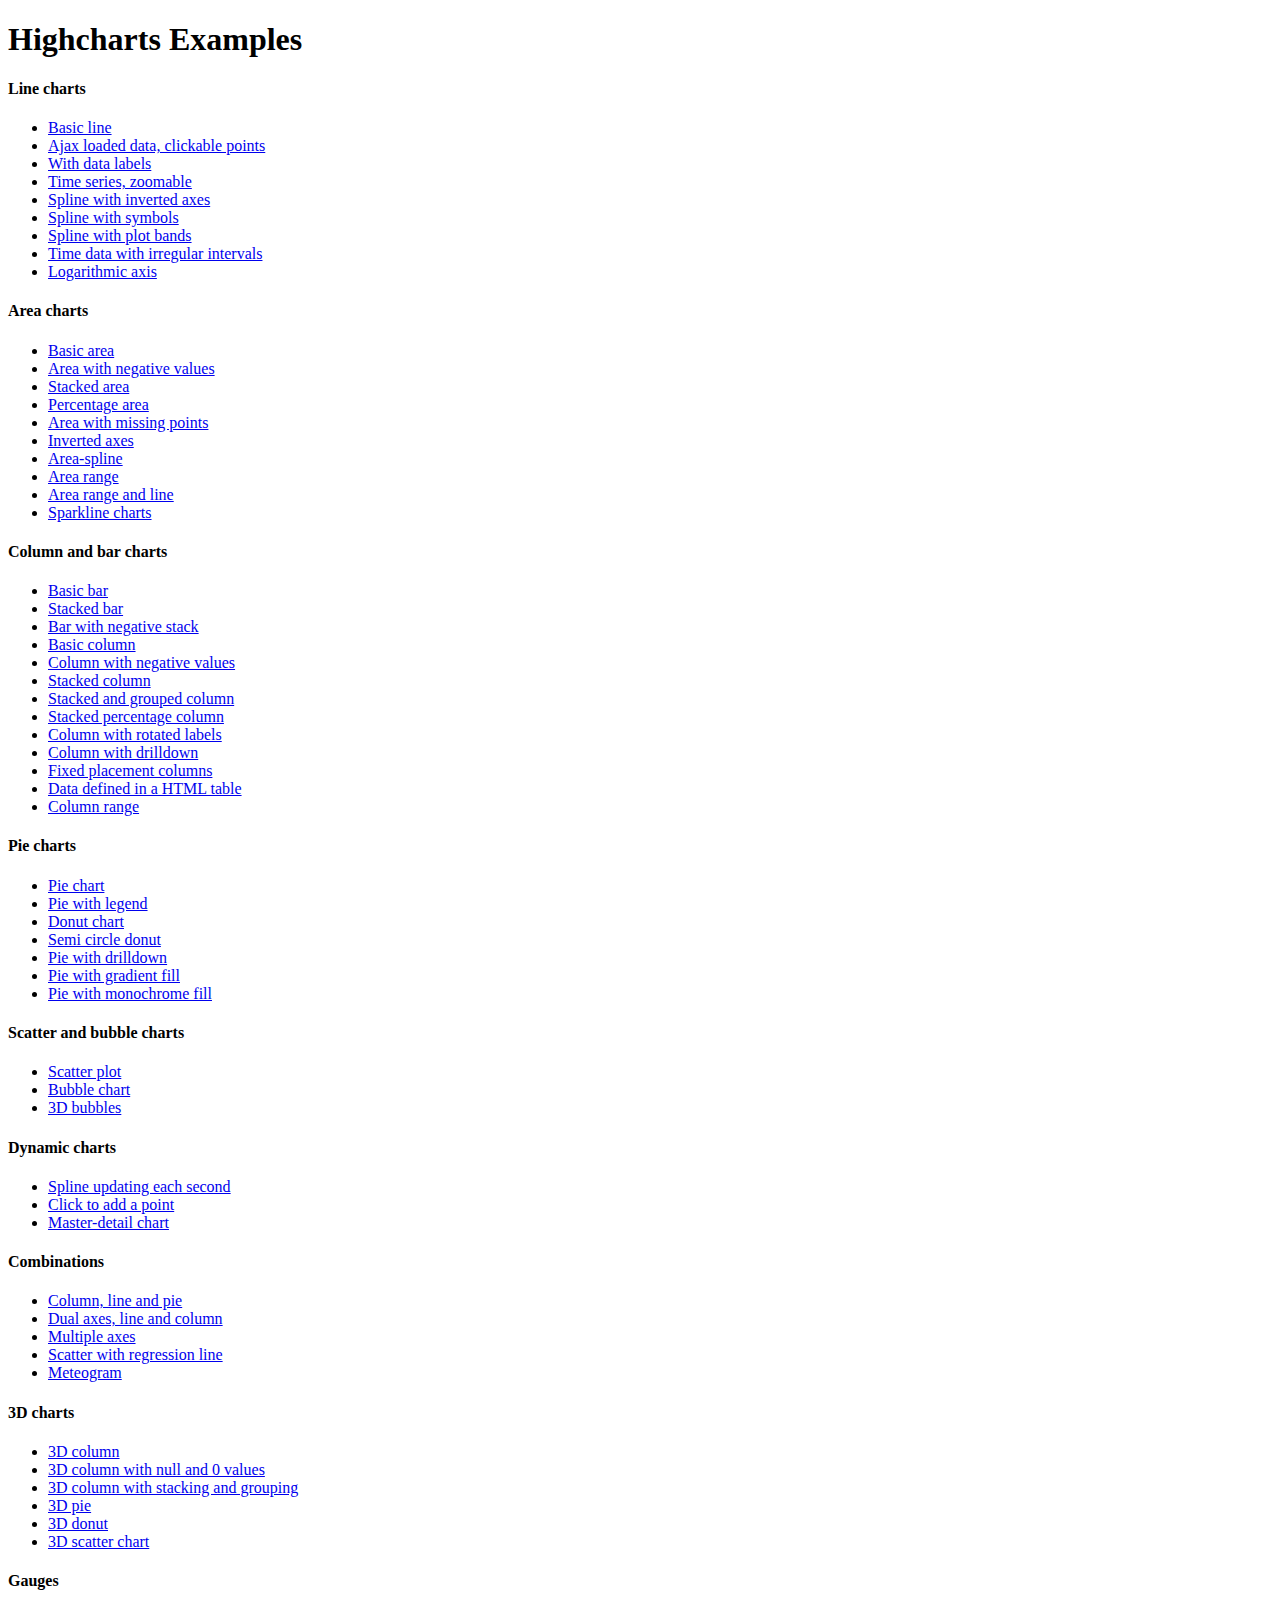
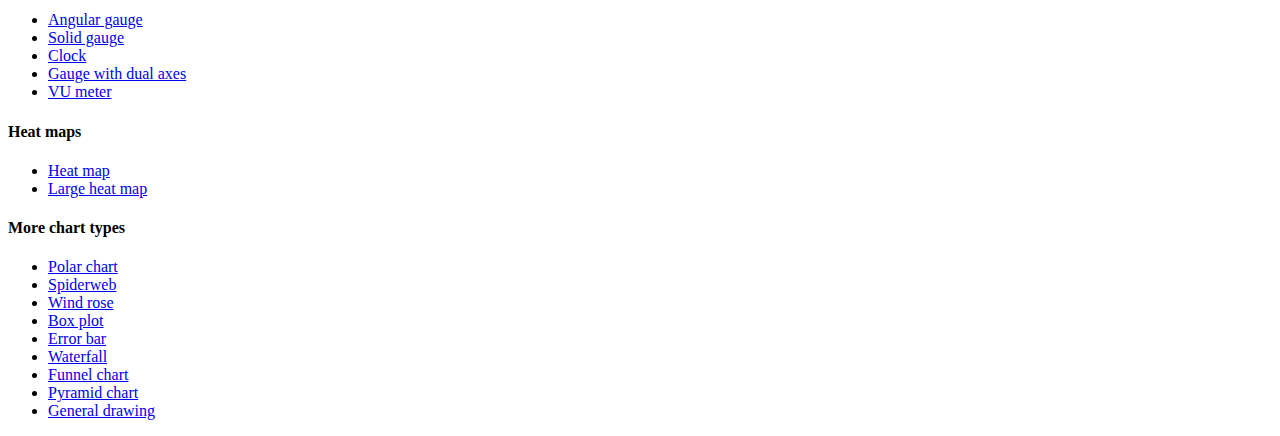
<file: jq/Highcharts-4.0.1/index.htm>
<!DOCTYPE HTML PUBLIC "-//W3C//DTD HTML 4.01//EN" "http://www.w3.org/TR/html4/strict.dtd">
<html>
	<head>
		<meta http-equiv="Content-Type" content="text/html; charset=utf-8" />
		<title>Highcharts Examples</title>
	</head>
	<body>
		<h1>Highcharts Examples</h1>
		<h4>Line charts</h4>
		<ul>
			<li><a href="examples/line-basic/index.htm">Basic line</a></li>
			<li><a href="examples/line-ajax/index.htm">Ajax loaded data, clickable points</a></li>
			<li><a href="examples/line-labels/index.htm">With data labels</a></li>
			<li><a href="examples/line-time-series/index.htm">Time series, zoomable</a></li>
			<li><a href="examples/spline-inverted/index.htm">Spline with inverted axes</a></li>
			<li><a href="examples/spline-symbols/index.htm">Spline with symbols</a></li>
			<li><a href="examples/spline-plot-bands/index.htm">Spline with plot bands</a></li>
			<li><a href="examples/spline-irregular-time/index.htm">Time data with irregular intervals</a></li>
			<li><a href="examples/line-log-axis/index.htm">Logarithmic axis</a></li>
		</ul>
		<h4>Area charts</h4>
		<ul>
			<li><a href="examples/area-basic/index.htm">Basic area</a></li>
			<li><a href="examples/area-negative/index.htm">Area with negative values</a></li>
			<li><a href="examples/area-stacked/index.htm">Stacked area</a></li>
			<li><a href="examples/area-stacked-percent/index.htm">Percentage area</a></li>
			<li><a href="examples/area-missing/index.htm">Area with missing points</a></li>
			<li><a href="examples/area-inverted/index.htm">Inverted axes</a></li>
			<li><a href="examples/areaspline/index.htm">Area-spline</a></li>
			<li><a href="examples/arearange/index.htm">Area range</a></li>
			<li><a href="examples/arearange-line/index.htm">Area range and line</a></li>
			<li><a href="examples/sparkline/index.htm">Sparkline charts</a></li>
		</ul>
		<h4>Column and bar charts</h4>
		<ul>
			<li><a href="examples/bar-basic/index.htm">Basic bar</a></li>
			<li><a href="examples/bar-stacked/index.htm">Stacked bar</a></li>
			<li><a href="examples/bar-negative-stack/index.htm">Bar with negative stack</a></li>
			<li><a href="examples/column-basic/index.htm">Basic column</a></li>
			<li><a href="examples/column-negative/index.htm">Column with negative values</a></li>
			<li><a href="examples/column-stacked/index.htm">Stacked column</a></li>
			<li><a href="examples/column-stacked-and-grouped/index.htm">Stacked and grouped column</a></li>
			<li><a href="examples/column-stacked-percent/index.htm">Stacked percentage column</a></li>
			<li><a href="examples/column-rotated-labels/index.htm">Column with rotated labels</a></li>
			<li><a href="examples/column-drilldown/index.htm">Column with drilldown</a></li>
			<li><a href="examples/column-placement/index.htm">Fixed placement columns</a></li>
			<li><a href="examples/column-parsed/index.htm">Data defined in a HTML table</a></li>
			<li><a href="examples/columnrange/index.htm">Column range</a></li>
		</ul>
		<h4>Pie charts</h4>
		<ul>
			<li><a href="examples/pie-basic/index.htm">Pie chart</a></li>
			<li><a href="examples/pie-legend/index.htm">Pie with legend</a></li>
			<li><a href="examples/pie-donut/index.htm">Donut chart</a></li>
			<li><a href="examples/pie-semi-circle/index.htm">Semi circle donut</a></li>
			<li><a href="examples/pie-drilldown/index.htm">Pie with drilldown</a></li>
			<li><a href="examples/pie-gradient/index.htm">Pie with gradient fill</a></li>
			<li><a href="examples/pie-monochrome/index.htm">Pie with monochrome fill</a></li>
		</ul>
		<h4>Scatter and bubble charts</h4>
		<ul>
			<li><a href="examples/scatter/index.htm">Scatter plot</a></li>
			<li><a href="examples/bubble/index.htm">Bubble chart</a></li>
			<li><a href="examples/bubble-3d/index.htm">3D bubbles</a></li>
		</ul>
		<h4>Dynamic charts</h4>
		<ul>
			<li><a href="examples/dynamic-update/index.htm">Spline updating each second</a></li>
			<li><a href="examples/dynamic-click-to-add/index.htm">Click to add a point</a></li>
			<li><a href="examples/dynamic-master-detail/index.htm">Master-detail chart</a></li>
		</ul>
		<h4>Combinations</h4>
		<ul>
			<li><a href="examples/combo/index.htm">Column, line and pie</a></li>
			<li><a href="examples/combo-dual-axes/index.htm">Dual axes, line and column</a></li>
			<li><a href="examples/combo-multi-axes/index.htm">Multiple axes</a></li>
			<li><a href="examples/combo-regression/index.htm">Scatter with regression line</a></li>
			<li><a href="examples/combo-meteogram/index.htm">Meteogram</a></li>
		</ul>
		<h4>3D charts</h4>
		<ul>
			<li><a href="examples/3d-column-interactive/index.htm">3D column</a></li>
			<li><a href="examples/3d-column-null-values/index.htm">3D column with null and 0 values</a></li>
			<li><a href="examples/3d-column-stacking-grouping/index.htm">3D column with stacking and grouping</a></li>
			<li><a href="examples/3d-pie/index.htm">3D pie</a></li>
			<li><a href="examples/3d-pie-donut/index.htm">3D donut</a></li>
			<li><a href="examples/3d-scatter-draggable/index.htm">3D scatter chart</a></li>
		</ul>
		<h4>Gauges</h4>
		<ul>
			<li><a href="examples/gauge-speedometer/index.htm">Angular gauge</a></li>
			<li><a href="examples/gauge-solid/index.htm">Solid gauge</a></li>
			<li><a href="examples/gauge-clock/index.htm">Clock</a></li>
			<li><a href="examples/gauge-dual/index.htm">Gauge with dual axes</a></li>
			<li><a href="examples/gauge-vu-meter/index.htm">VU meter</a></li>
		</ul>
		<h4>Heat maps</h4>
		<ul>
			<li><a href="examples/heatmap/index.htm">Heat map</a></li>
			<li><a href="examples/heatmap-canvas/index.htm">Large heat map</a></li>
		</ul>
		<h4>More chart types</h4>
		<ul>
			<li><a href="examples/polar/index.htm">Polar chart</a></li>
			<li><a href="examples/polar-spider/index.htm">Spiderweb</a></li>
			<li><a href="examples/polar-wind-rose/index.htm">Wind rose</a></li>
			<li><a href="examples/box-plot/index.htm">Box plot</a></li>
			<li><a href="examples/error-bar/index.htm">Error bar</a></li>
			<li><a href="examples/waterfall/index.htm">Waterfall</a></li>
			<li><a href="examples/funnel/index.htm">Funnel chart</a></li>
			<li><a href="examples/pyramid/index.htm">Pyramid chart</a></li>
			<li><a href="examples/renderer/index.htm">General drawing</a></li>
		</ul>
	</body>
</html>
</file>
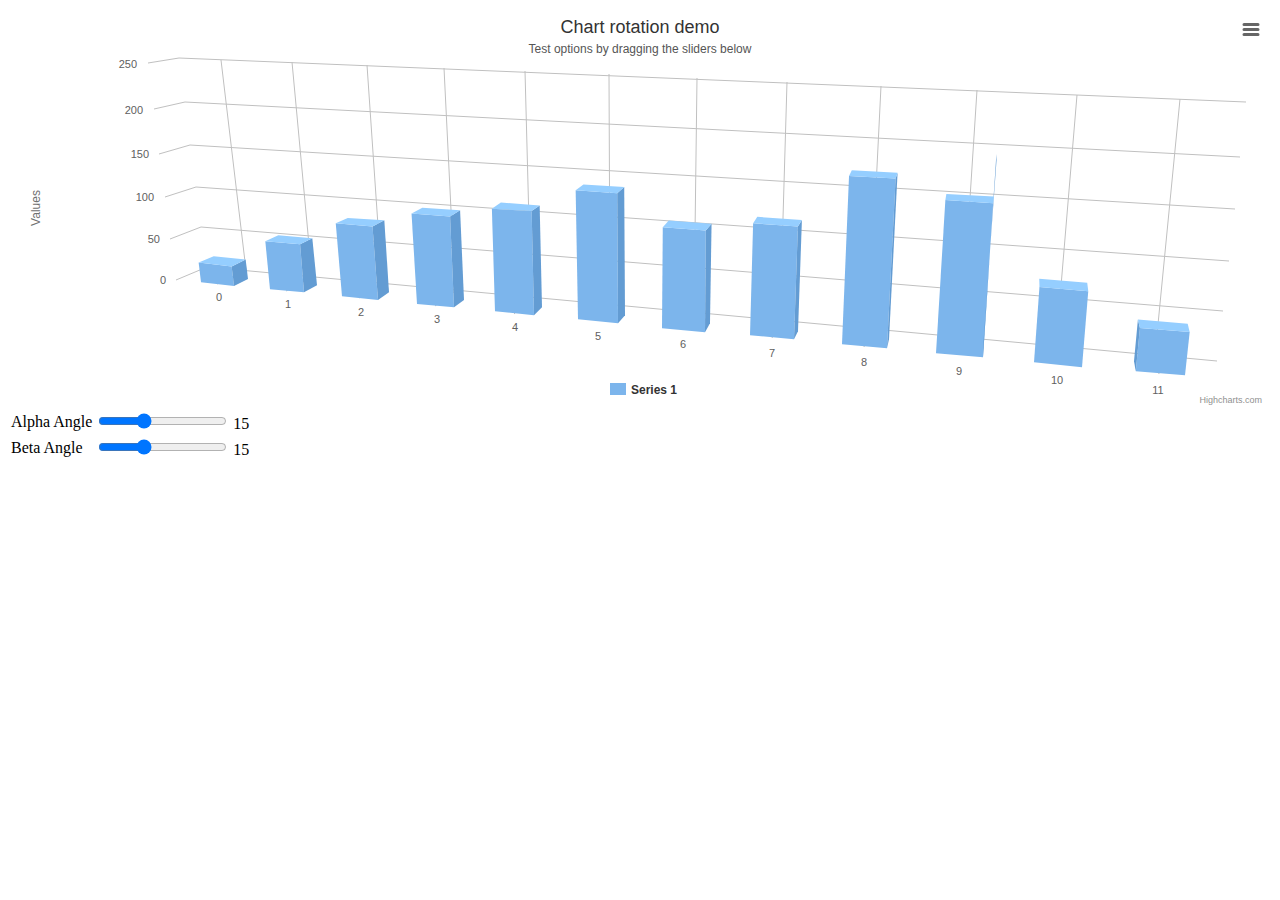
<file: jq/Highcharts-4.0.1/examples/3d-column-interactive/index.htm>
<!DOCTYPE HTML>
<html>
	<head>
		<meta http-equiv="Content-Type" content="text/html; charset=utf-8">
		<title>Highcharts Example</title>

		<script type="text/javascript" src="../../../jquery-2.1.4/jquery.min.js"></script>
		<script type="text/javascript">
$(function () {
    // Set up the chart
    var chart = new Highcharts.Chart({
        chart: {
            renderTo: 'container',
            type: 'column',
            margin: 75,
            options3d: {
                enabled: true,
                alpha: 15,
                beta: 15,
                depth: 50,
                viewDistance: 25
            }
        },
        title: {
            text: 'Chart rotation demo'
        },
        subtitle: {
            text: 'Test options by dragging the sliders below'
        },
        plotOptions: {
            column: {
                depth: 25
            }
        },
        series: [{
            data: [29.9, 71.5, 106.4, 129.2, 144.0, 176.0, 135.6, 148.5, 216.4, 194.1, 95.6, 54.4]
        }]
    });
    

    // Activate the sliders
    $('#R0').on('change', function(){
        chart.options.chart.options3d.alpha = this.value;
        showValues();
        chart.redraw(false);
    });
    $('#R1').on('change', function(){
        chart.options.chart.options3d.beta = this.value;
        showValues();
        chart.redraw(false);
    });

    function showValues() {
        $('#R0-value').html(chart.options.chart.options3d.alpha);
        $('#R1-value').html(chart.options.chart.options3d.beta);
    }
    showValues();
});
		</script>
	</head>
	<body>
<script src="../../js/highcharts.js"></script>
<script src="../../js/highcharts-3d.js"></script>
<script src="../../js/modules/exporting.js"></script>

<div id="container"></div>
<div id="sliders">
	<table>
		<tr><td>Alpha Angle</td><td><input id="R0" type="range" min="0" max="45" value="15"/> <span id="R0-value" class="value"></span></td></tr>
	    <tr><td>Beta Angle</td><td><input id="R1" type="range" min="0" max="45" value="15"/> <span id="R1-value" class="value"></span></td></tr>
	</table>
</div>
	</body>
</html>
</file>
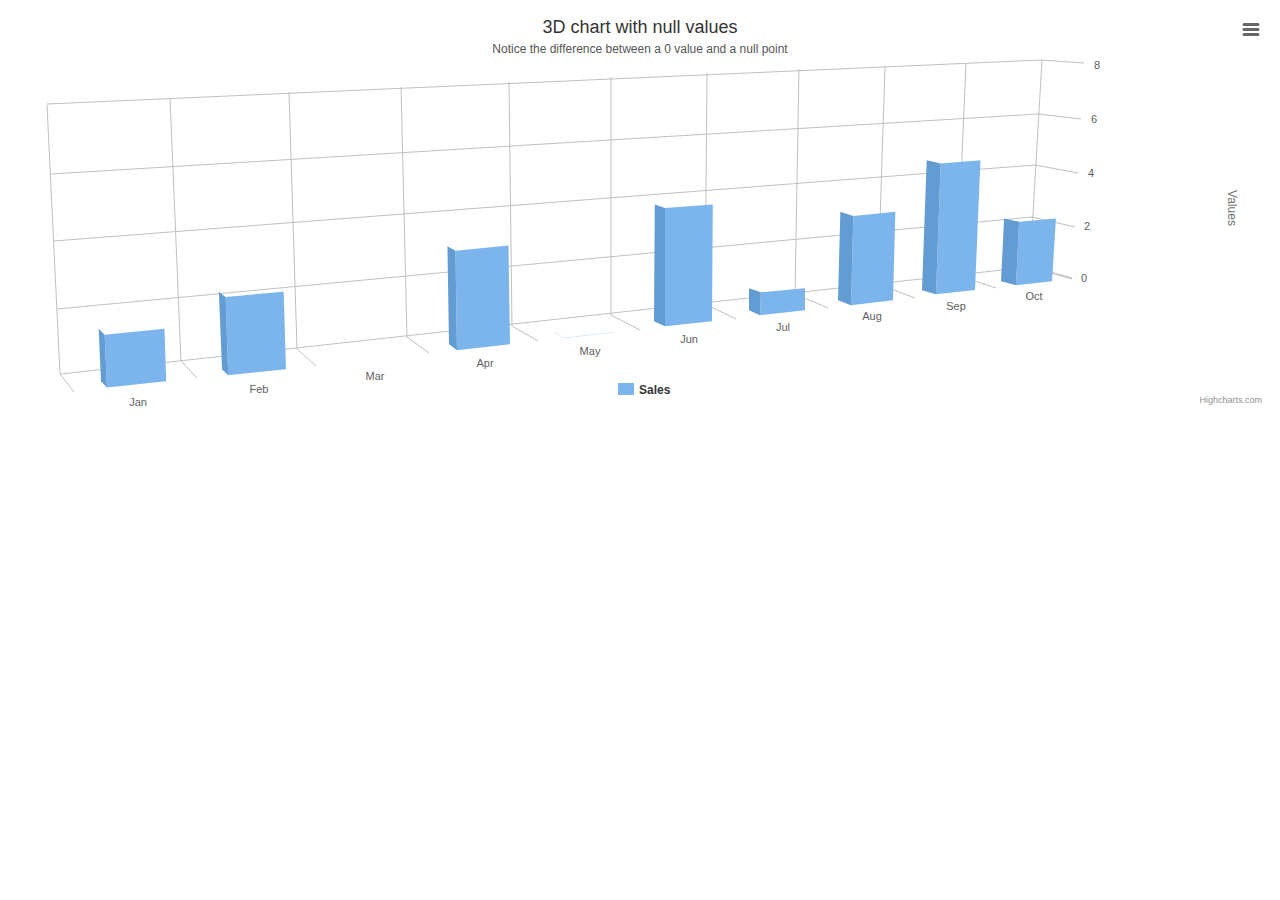
<file: jq/Highcharts-4.0.1/examples/3d-column-null-values/index.htm>
<!DOCTYPE HTML>
<html>
	<head>
		<meta http-equiv="Content-Type" content="text/html; charset=utf-8">
		<title>Highcharts Example</title>

		<script type="text/javascript" src="http://ajax.googleapis.com/ajax/libs/jquery/1.8.2/jquery.min.js"></script>
		<script type="text/javascript">
$(function () {
    $('#container').highcharts({
        chart: {
            type: 'column',
            margin: 75,
            options3d: {
				enabled: true,
                alpha: 10,
                beta: 25,
                depth: 70
            }
        },
        title: {
            text: '3D chart with null values'
        },
        subtitle: {
            text: 'Notice the difference between a 0 value and a null point'
        },
        plotOptions: {
            column: {
                depth: 25
            }
        },
        xAxis: {
            categories: Highcharts.getOptions().lang.shortMonths
        },
        yAxis: {
            opposite: true
        },
        series: [{
            name: 'Sales',
            data: [2, 3, null, 4, 0, 5, 1, 4, 6, 3]
        }]
    });
});
		</script>
	</head>
	<body>

<script src="../../js/highcharts.js"></script>
<script src="../../js/highcharts-3d.js"></script>
<script src="../../js/modules/exporting.js"></script>

<div id="container" style="height: 400px"></div>
	</body>
</html>
</file>
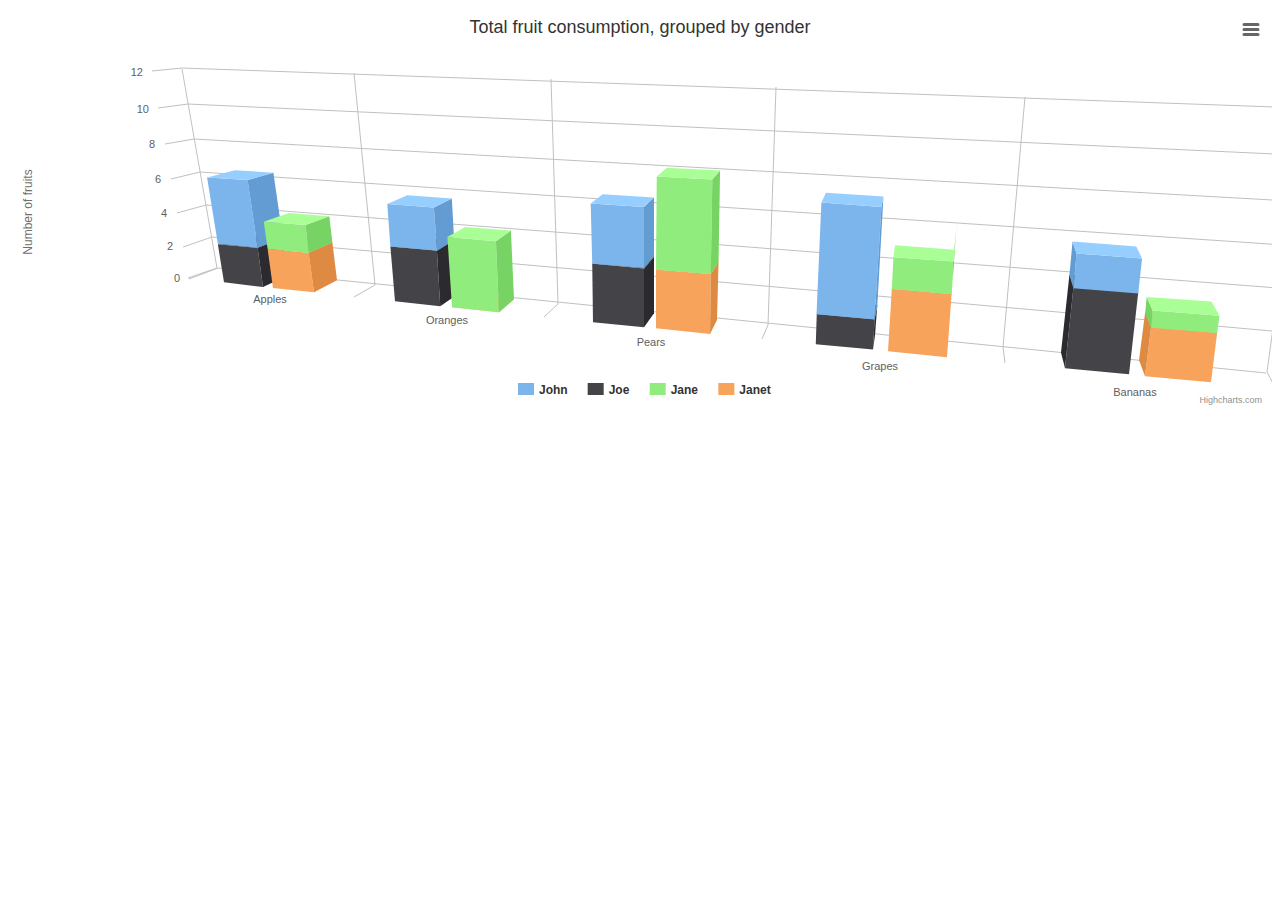
<file: jq/Highcharts-4.0.1/examples/3d-column-stacking-grouping/index.htm>
<!DOCTYPE HTML>
<html>
	<head>
		<meta http-equiv="Content-Type" content="text/html; charset=utf-8">
		<title>Highcharts Example</title>

		<script type="text/javascript" src="http://ajax.googleapis.com/ajax/libs/jquery/1.8.2/jquery.min.js"></script>
		<script type="text/javascript">
$(function () {
    $('#container').highcharts({

        chart: {
            type: 'column',
            options3d: {
                enabled: true,
                alpha: 15,
                beta: 15,
                viewDistance: 25,
                depth: 40
            },
            marginTop: 80,
            marginRight: 40
        },

        title: {
            text: 'Total fruit consumption, grouped by gender'
        },

        xAxis: {
            categories: ['Apples', 'Oranges', 'Pears', 'Grapes', 'Bananas']
        },

        yAxis: {
            allowDecimals: false,
            min: 0,
            title: {
                text: 'Number of fruits'
            }
        },

        tooltip: {
            headerFormat: '<b>{point.key}</b><br>',
            pointFormat: '<span style="color:{series.color}">\u25CF</span> {series.name}: {point.y} / {point.stackTotal}'
        },

        plotOptions: {
            column: {
                stacking: 'normal',
                depth: 40
            }
        },

        series: [{
            name: 'John',
            data: [5, 3, 4, 7, 2],
            stack: 'male'
        }, {
            name: 'Joe',
            data: [3, 4, 4, 2, 5],
            stack: 'male'
        }, {
            name: 'Jane',
            data: [2, 5, 6, 2, 1],
            stack: 'female'
        }, {
            name: 'Janet',
            data: [3, 0, 4, 4, 3],
            stack: 'female'
        }]
    });
});
    

		</script>
	</head>
	<body>

<script src="../../js/highcharts.js"></script>
<script src="../../js/highcharts-3d.js"></script>
<script src="../../js/modules/exporting.js"></script>

<div id="container" style="height: 400px"></div>
	</body>
</html>
</file>
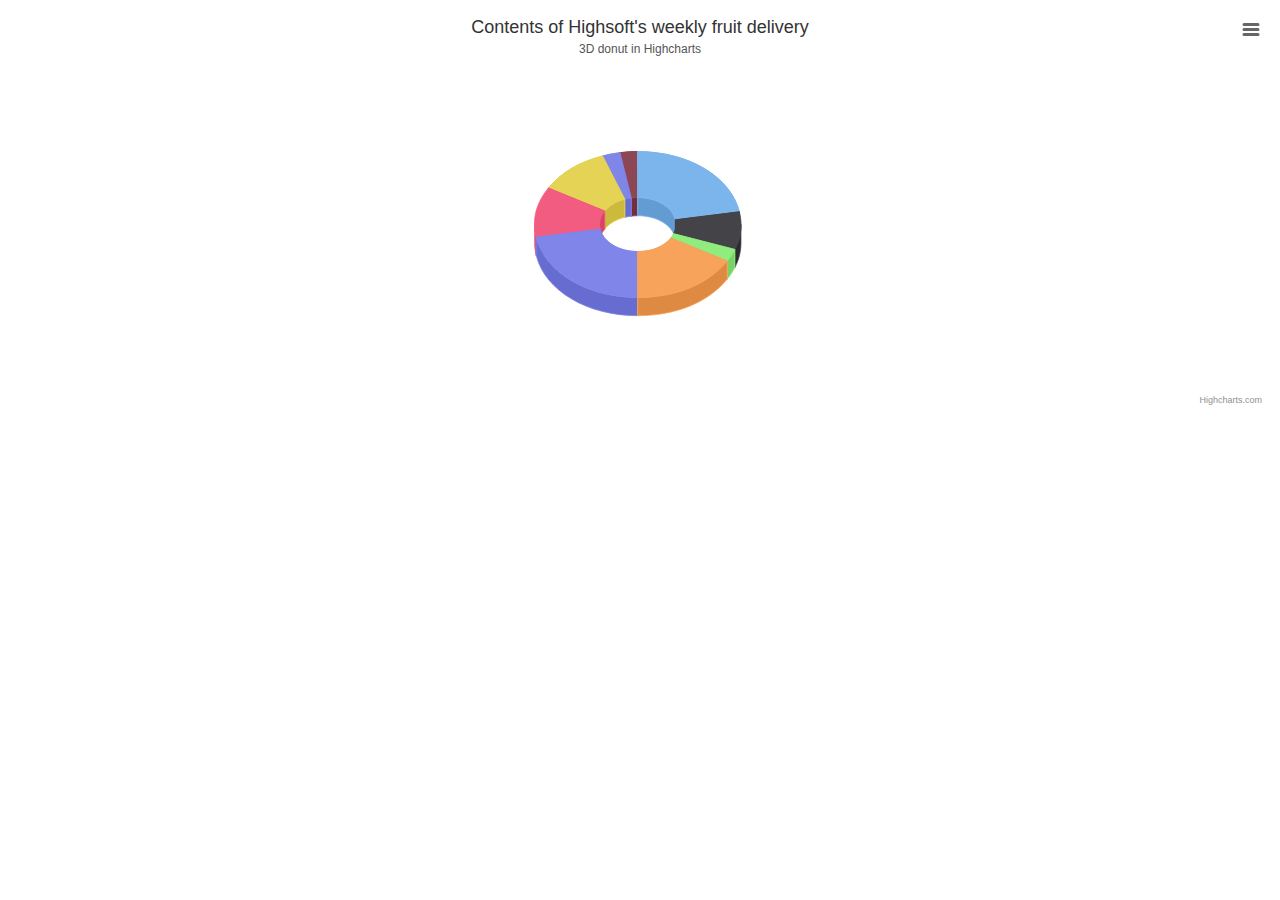
<file: jq/Highcharts-4.0.1/examples/3d-pie-donut/index.htm>
<!DOCTYPE HTML>
<html>
	<head>
		<meta http-equiv="Content-Type" content="text/html; charset=utf-8">
		<title>Highcharts Example</title>

		<script type="text/javascript" src="http://ajax.googleapis.com/ajax/libs/jquery/1.8.2/jquery.min.js"></script>
		<script type="text/javascript">
$(function () {
    $('#container').highcharts({
        chart: {
            type: 'pie',
            options3d: {
				enabled: true,
                alpha: 45
            }
        },
        title: {
            text: 'Contents of Highsoft\'s weekly fruit delivery'
        },
        subtitle: {
            text: '3D donut in Highcharts'
        },
        plotOptions: {
            pie: {
                innerSize: 100,
                depth: 45
            }
        },
        series: [{
            name: 'Delivered amount',
            data: [
                ['Bananas', 8],
                ['Kiwi', 3],
                ['Mixed nuts', 1],
                ['Oranges', 6],
                ['Apples', 8],
                ['Pears', 4], 
                ['Clementines', 4],
                ['Reddish (bag)', 1],
                ['Grapes (bunch)', 1]
            ]
        }]
    });
});
		</script>
	</head>
	<body>

<script src="../../js/highcharts.js"></script>
<script src="../../js/highcharts-3d.js"></script>
<script src="../../js/modules/exporting.js"></script>

<div id="container" style="height: 400px"></div>
	</body>
</html>
</file>
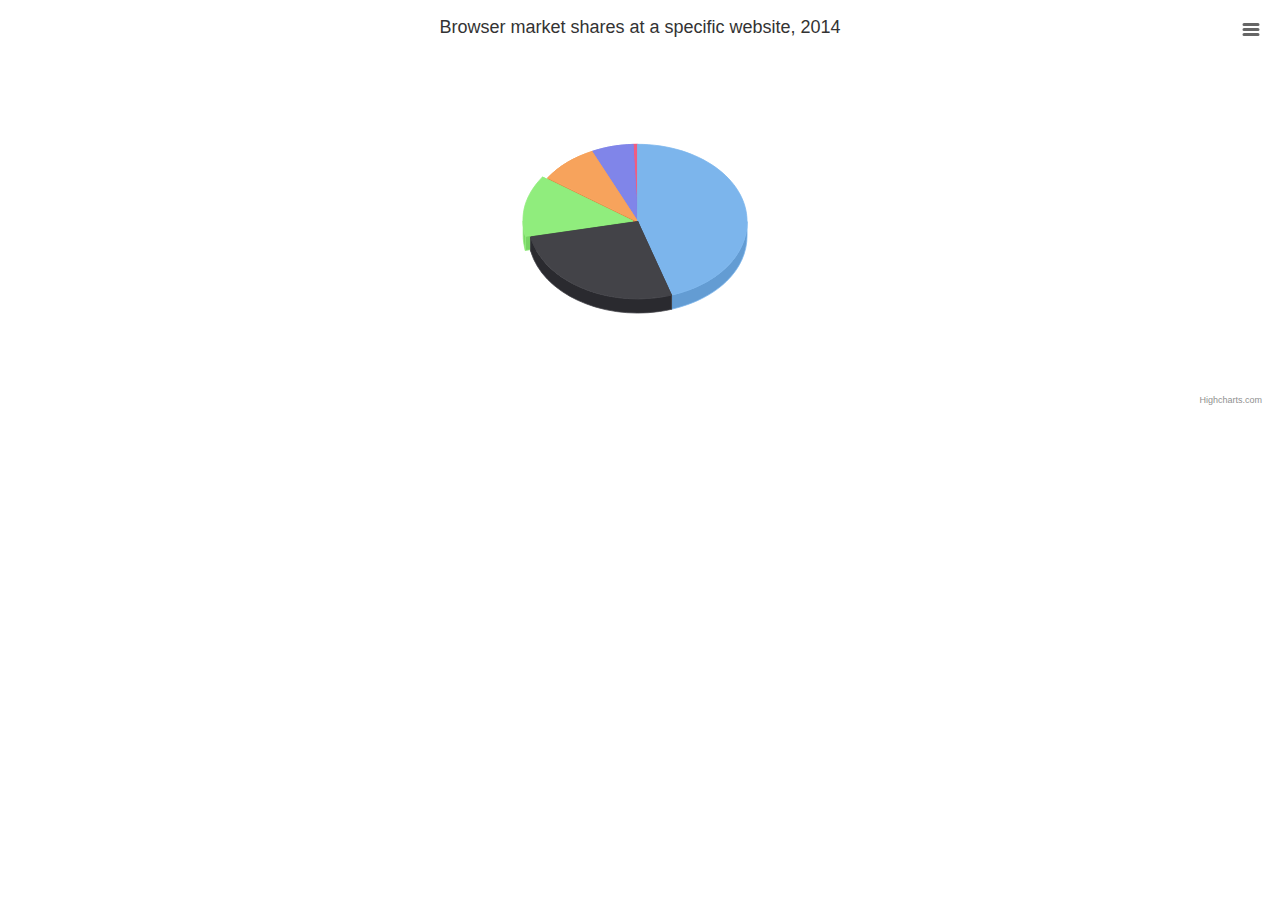
<file: jq/Highcharts-4.0.1/examples/3d-pie/index.htm>
<!DOCTYPE HTML>
<html>
	<head>
		<meta http-equiv="Content-Type" content="text/html; charset=utf-8">
		<title>Highcharts Example</title>

		<script type="text/javascript" src="http://ajax.googleapis.com/ajax/libs/jquery/1.8.2/jquery.min.js"></script>
		<script type="text/javascript">
$(function () {
    $('#container').highcharts({
        chart: {
            type: 'pie',
            options3d: {
				enabled: true,
                alpha: 45,
                beta: 0
            }
        },
        title: {
            text: 'Browser market shares at a specific website, 2014'
        },
        tooltip: {
            pointFormat: '{series.name}: <b>{point.percentage:.1f}%</b>'
        },
        plotOptions: {
            pie: {
                allowPointSelect: true,
                cursor: 'pointer',
                depth: 35,
                dataLabels: {
                    enabled: true,
                    format: '{point.name}'
                }
            }
        },
        series: [{
            type: 'pie',
            name: 'Browser share',
            data: [
                ['Firefox',   45.0],
                ['IE',       26.8],
                {
                    name: 'Chrome',
                    y: 12.8,
                    sliced: true,
                    selected: true
                },
                ['Safari',    8.5],
                ['Opera',     6.2],
                ['Others',   0.7]
            ]
        }]
    });
});
		</script>
	</head>
	<body>

<script src="../../js/highcharts.js"></script>
<script src="../../js/highcharts-3d.js"></script>
<script src="../../js/modules/exporting.js"></script>

<div id="container" style="height: 400px"></div>
	</body>
</html>
</file>
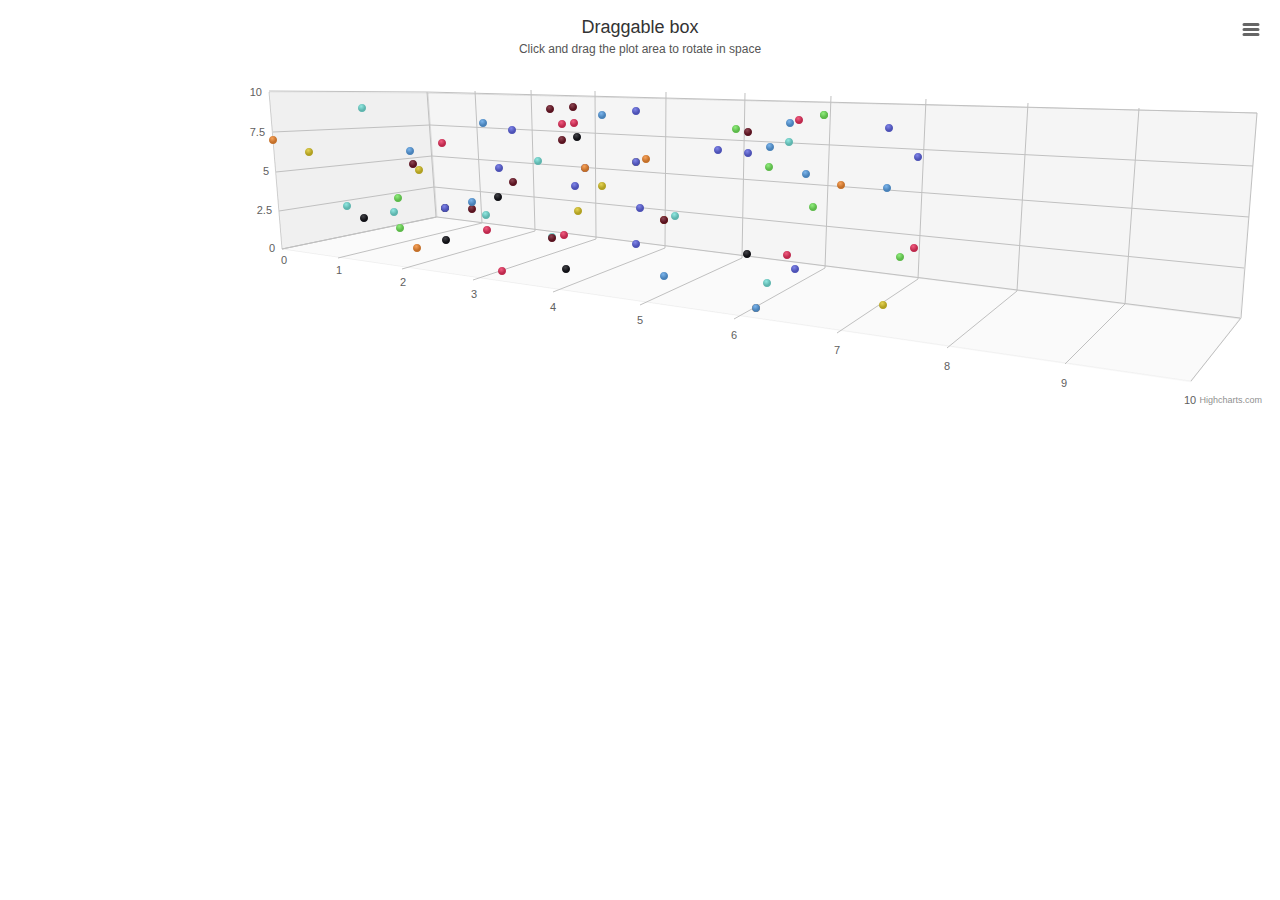
<file: jq/Highcharts-4.0.1/examples/3d-scatter-draggable/index.htm>
<!DOCTYPE HTML>
<html>
	<head>
		<meta http-equiv="Content-Type" content="text/html; charset=utf-8">
		<title>Highcharts Example</title>

		<script type="text/javascript" src="http://ajax.googleapis.com/ajax/libs/jquery/1.8.2/jquery.min.js"></script>
		<script type="text/javascript">
$(function () {

    // Give the points a 3D feel by adding a radial gradient
    Highcharts.getOptions().colors = $.map(Highcharts.getOptions().colors, function (color) {
        return {
            radialGradient: {
                cx: 0.4,
                cy: 0.3,
                r: 0.5
            },
            stops: [
                [0, color],
                [1, Highcharts.Color(color).brighten(-0.2).get('rgb')]
            ]
        };
    });

    // Set up the chart
    var chart = new Highcharts.Chart({
        chart: {
            renderTo: 'container',
            margin: 100,
            type: 'scatter',
            options3d: {
                enabled: true,
                alpha: 10,
                beta: 30,
                depth: 250,
                viewDistance: 5,

                frame: {
                    bottom: { size: 1, color: 'rgba(0,0,0,0.02)' },
                    back: { size: 1, color: 'rgba(0,0,0,0.04)' },
                    side: { size: 1, color: 'rgba(0,0,0,0.06)' }
                }
            }
        },
        title: {
            text: 'Draggable box'
        },
        subtitle: {
            text: 'Click and drag the plot area to rotate in space'
        },
        plotOptions: {
            scatter: {
                width: 10,
                height: 10,
                depth: 10
            }
        },
        yAxis: {
            min: 0,
            max: 10,
            title: null
        },
        xAxis: {
            min: 0,
            max: 10,
            gridLineWidth: 1
        },
        zAxis: {
            min: 0,
            max: 10
        },
        legend: {
            enabled: false
        },
        series: [{
            name: 'Reading',
            colorByPoint: true,
            data: [[1,6,5],[8,7,9],[1,3,4],[4,6,8],[5,7,7],[6,9,6],[7,0,5],[2,3,3],[3,9,8],[3,6,5],[4,9,4],[2,3,3],[6,9,9],[0,7,0],[7,7,9],[7,2,9],[0,6,2],[4,6,7],[3,7,7],[0,1,7],[2,8,6],[2,3,7],[6,4,8],[3,5,9],[7,9,5],[3,1,7],[4,4,2],[3,6,2],[3,1,6],[6,8,5],[6,6,7],[4,1,1],[7,2,7],[7,7,0],[8,8,9],[9,4,1],[8,3,4],[9,8,9],[3,5,3],[0,2,4],[6,0,2],[2,1,3],[5,8,9],[2,1,1],[9,7,6],[3,0,2],[9,9,0],[3,4,8],[2,6,1],[8,9,2],[7,6,5],[6,3,1],[9,3,1],[8,9,3],[9,1,0],[3,8,7],[8,0,0],[4,9,7],[8,6,2],[4,3,0],[2,3,5],[9,1,4],[1,1,4],[6,0,2],[6,1,6],[3,8,8],[8,8,7],[5,5,0],[3,9,6],[5,4,3],[6,8,3],[0,1,5],[6,7,3],[8,3,2],[3,8,3],[2,1,6],[4,6,7],[8,9,9],[5,4,2],[6,1,3],[6,9,5],[4,8,2],[9,7,4],[5,4,2],[9,6,1],[2,7,3],[4,5,4],[6,8,1],[3,4,0],[2,2,6],[5,1,2],[9,9,7],[6,9,9],[8,4,3],[4,1,7],[6,2,5],[0,4,9],[3,5,9],[6,9,1],[1,9,2]] 
        }]
    });


    // Add mouse events for rotation
    $(chart.container).bind('mousedown.hc touchstart.hc', function (e) {
        e = chart.pointer.normalize(e);

        var posX = e.pageX,
            posY = e.pageY,
            alpha = chart.options.chart.options3d.alpha,
            beta = chart.options.chart.options3d.beta,
            newAlpha,
            newBeta,
            sensitivity = 5; // lower is more sensitive

        $(document).bind({
            'mousemove.hc touchdrag.hc': function (e) {
                // Run beta
                newBeta = beta + (posX - e.pageX) / sensitivity;
                newBeta = Math.min(100, Math.max(-100, newBeta));
                chart.options.chart.options3d.beta = newBeta;

                // Run alpha
                newAlpha = alpha + (e.pageY - posY) / sensitivity;
                newAlpha = Math.min(100, Math.max(-100, newAlpha));
                chart.options.chart.options3d.alpha = newAlpha;

                chart.redraw(false);
            },                            
            'mouseup touchend': function () { 
                $(document).unbind('.hc');
            }
        });
    });
    
});
		</script>
	</head>
	<body>

<script src="../../js/highcharts.js"></script>
<script src="../../js/highcharts-3d.js"></script>
<script src="../../js/modules/exporting.js"></script>

<div id="container" style="height: 400px"></div>
	</body>
</html>
</file>
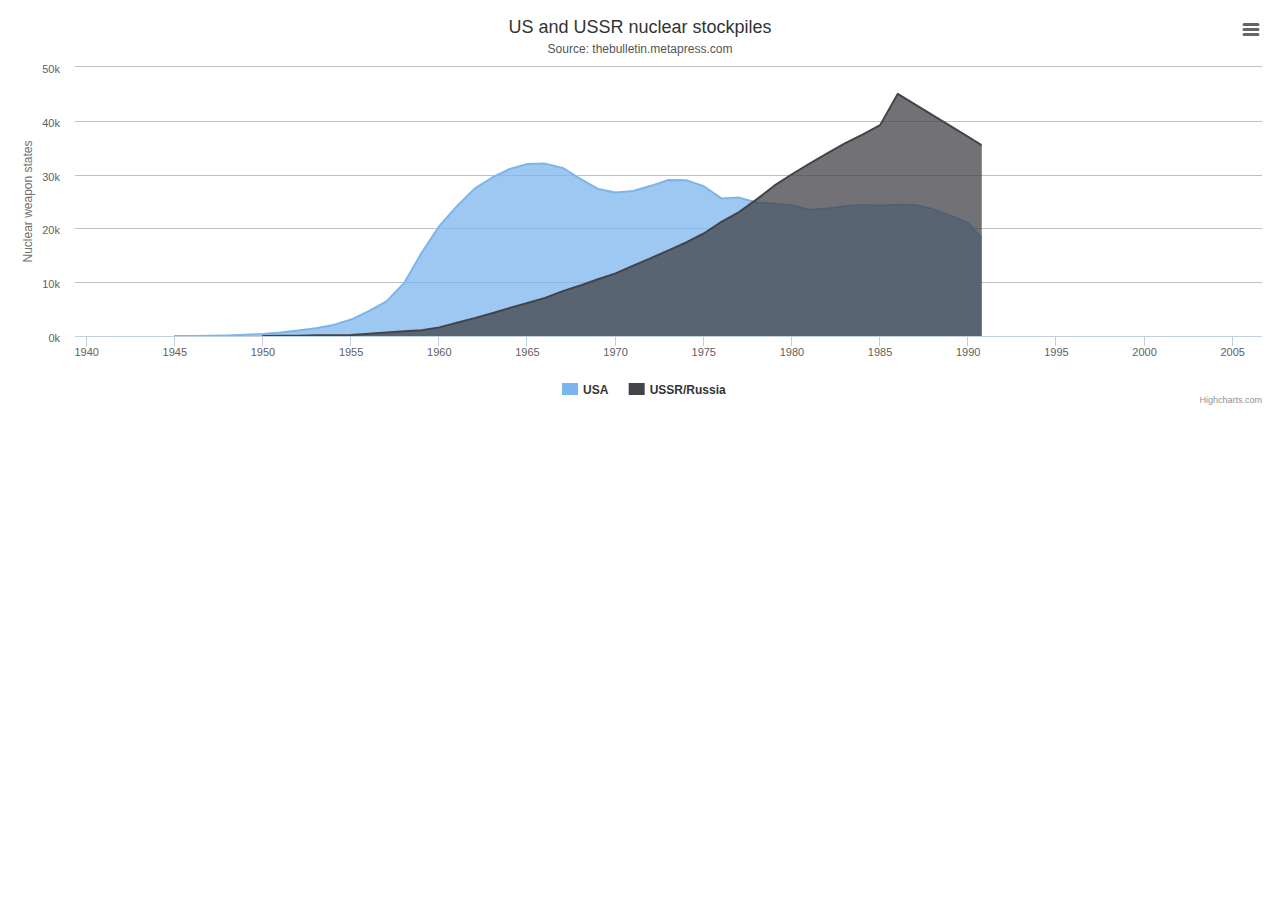
<file: jq/Highcharts-4.0.1/examples/area-basic/index.htm>
<!DOCTYPE HTML>
<html>
	<head>
		<meta http-equiv="Content-Type" content="text/html; charset=utf-8">
		<title>Highcharts Example</title>

		<script type="text/javascript" src="http://ajax.googleapis.com/ajax/libs/jquery/1.8.2/jquery.min.js"></script>
		<script type="text/javascript">
$(function () {
        $('#container').highcharts({
            chart: {
                type: 'area'
            },
            title: {
                text: 'US and USSR nuclear stockpiles'
            },
            subtitle: {
                text: 'Source: <a href="http://thebulletin.metapress.com/content/c4120650912x74k7/fulltext.pdf">'+
                    'thebulletin.metapress.com</a>'
            },
            xAxis: {
                allowDecimals: false,
                labels: {
                    formatter: function() {
                        return this.value; // clean, unformatted number for year
                    }
                }
            },
            yAxis: {
                title: {
                    text: 'Nuclear weapon states'
                },
                labels: {
                    formatter: function() {
                        return this.value / 1000 +'k';
                    }
                }
            },
            tooltip: {
                pointFormat: '{series.name} produced <b>{point.y:,.0f}</b><br/>warheads in {point.x}'
            },
            plotOptions: {
                area: {
                    pointStart: 1940,
                    marker: {
                        enabled: false,
                        symbol: 'circle',
                        radius: 2,
                        states: {
                            hover: {
                                enabled: true
                            }
                        }
                    }
                }
            },
            series: [{
                name: 'USA',
                data: [null, null, null, null, null, 6 , 11, 32, 110, 235, 369, 640,
                    1005, 1436, 2063, 3057, 4618, 6444, 9822, 15468, 20434, 24126,
                    27387, 29459, 31056, 31982, 32040, 31233, 29224, 27342, 26662,
                    26956, 27912, 28999, 28965, 27826, 25579, 25722, 24826, 24605,
                    24304, 23464, 23708, 24099, 24357, 24237, 24401, 24344, 23586,
                    22380, 21004, 17287, 14747, 13076, 12555, 12144, 11009, 10950,
                    10871, 10824, 10577, 10527, 10475, 10421, 10358, 10295, 10104 ]
            }, {
                name: 'USSR/Russia',
                data: [null, null, null, null, null, null, null , null , null ,null,
                5, 25, 50, 120, 150, 200, 426, 660, 869, 1060, 1605, 2471, 3322,
                4238, 5221, 6129, 7089, 8339, 9399, 10538, 11643, 13092, 14478,
                15915, 17385, 19055, 21205, 23044, 25393, 27935, 30062, 32049,
                33952, 35804, 37431, 39197, 45000, 43000, 41000, 39000, 37000,
                35000, 33000, 31000, 29000, 27000, 25000, 24000, 23000, 22000,
                21000, 20000, 19000, 18000, 18000, 17000, 16000]
            }]
        });
    });
    

		</script>
	</head>
	<body>
<script src="../../js/highcharts.js"></script>
<script src="../../js/modules/exporting.js"></script>

<div id="container" style="min-width: 310px; height: 400px; margin: 0 auto"></div>

	</body>
</html>
</file>
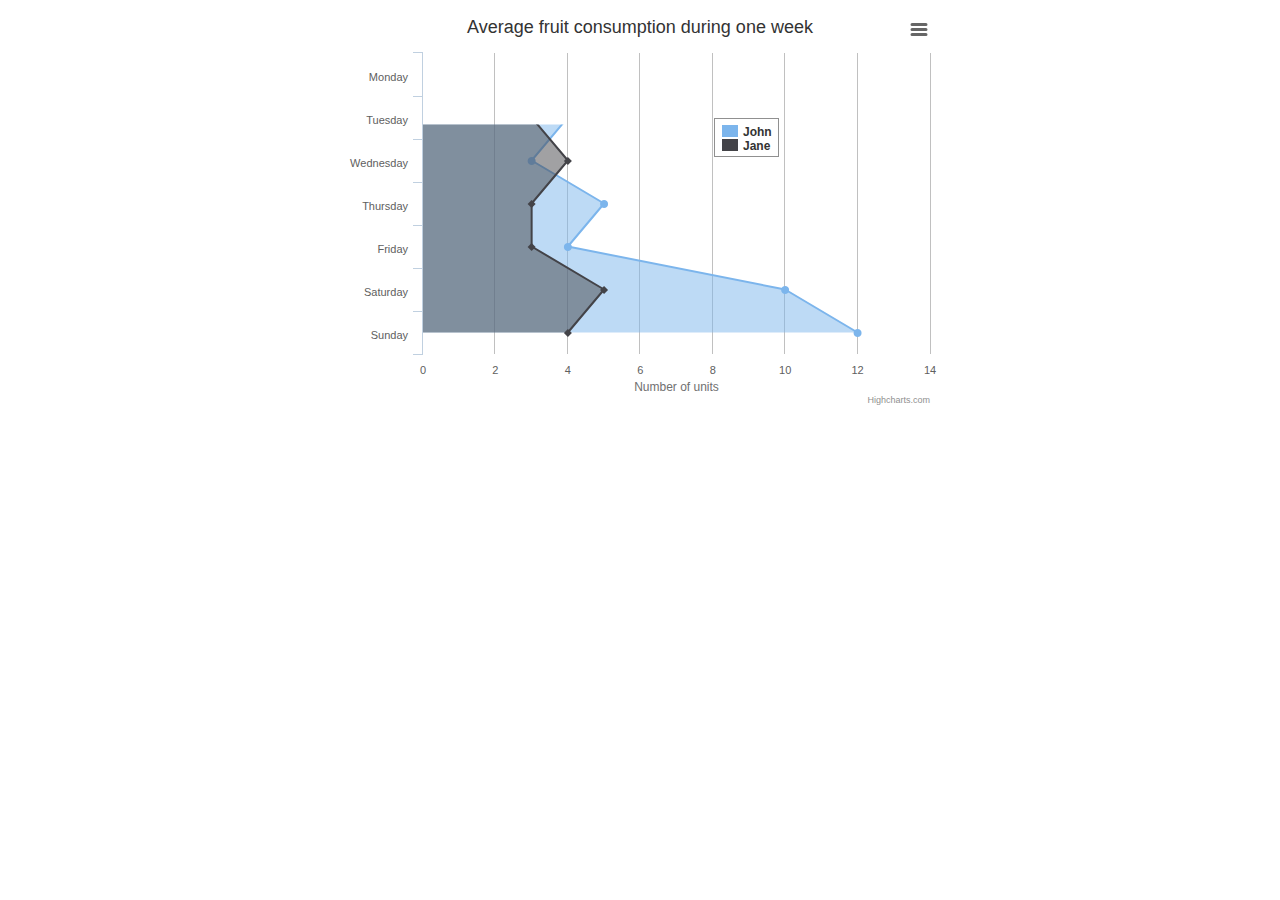
<file: jq/Highcharts-4.0.1/examples/area-inverted/index.htm>
<!DOCTYPE HTML>
<html>
	<head>
		<meta http-equiv="Content-Type" content="text/html; charset=utf-8">
		<title>Highcharts Example</title>

		<script type="text/javascript" src="http://ajax.googleapis.com/ajax/libs/jquery/1.8.2/jquery.min.js"></script>
		<script type="text/javascript">
$(function () {
        $('#container').highcharts({
            chart: {
                type: 'area',
                inverted: true
            },
            title: {
                text: 'Average fruit consumption during one week'
            },
            subtitle: {
                style: {
                    position: 'absolute',
                    right: '0px',
                    bottom: '10px'
                }
            },
            legend: {
                layout: 'vertical',
                align: 'right',
                verticalAlign: 'top',
                x: -150,
                y: 100,
                floating: true,
                borderWidth: 1,
                backgroundColor: (Highcharts.theme && Highcharts.theme.legendBackgroundColor) || '#FFFFFF'
            },
            xAxis: {
                categories: [
                    'Monday',
                    'Tuesday',
                    'Wednesday',
                    'Thursday',
                    'Friday',
                    'Saturday',
                    'Sunday'
                ]
            },
            yAxis: {
                title: {
                    text: 'Number of units'
                },
                labels: {
                    formatter: function() {
                        return this.value;
                    }
                },
                min: 0
            },
            plotOptions: {
                area: {
                    fillOpacity: 0.5
                }
            },
            series: [{
                name: 'John',
                data: [3, 4, 3, 5, 4, 10, 12]
            }, {
                name: 'Jane',
                data: [1, 3, 4, 3, 3, 5, 4]
            }]
        });
    });
    

		</script>
	</head>
	<body>
<script src="../../js/highcharts.js"></script>
<script src="../../js/modules/exporting.js"></script>

<div id="container" style="min-width: 310px; height: 400px; max-width: 600px; margin: 0 auto"></div>

	</body>
</html>
</file>
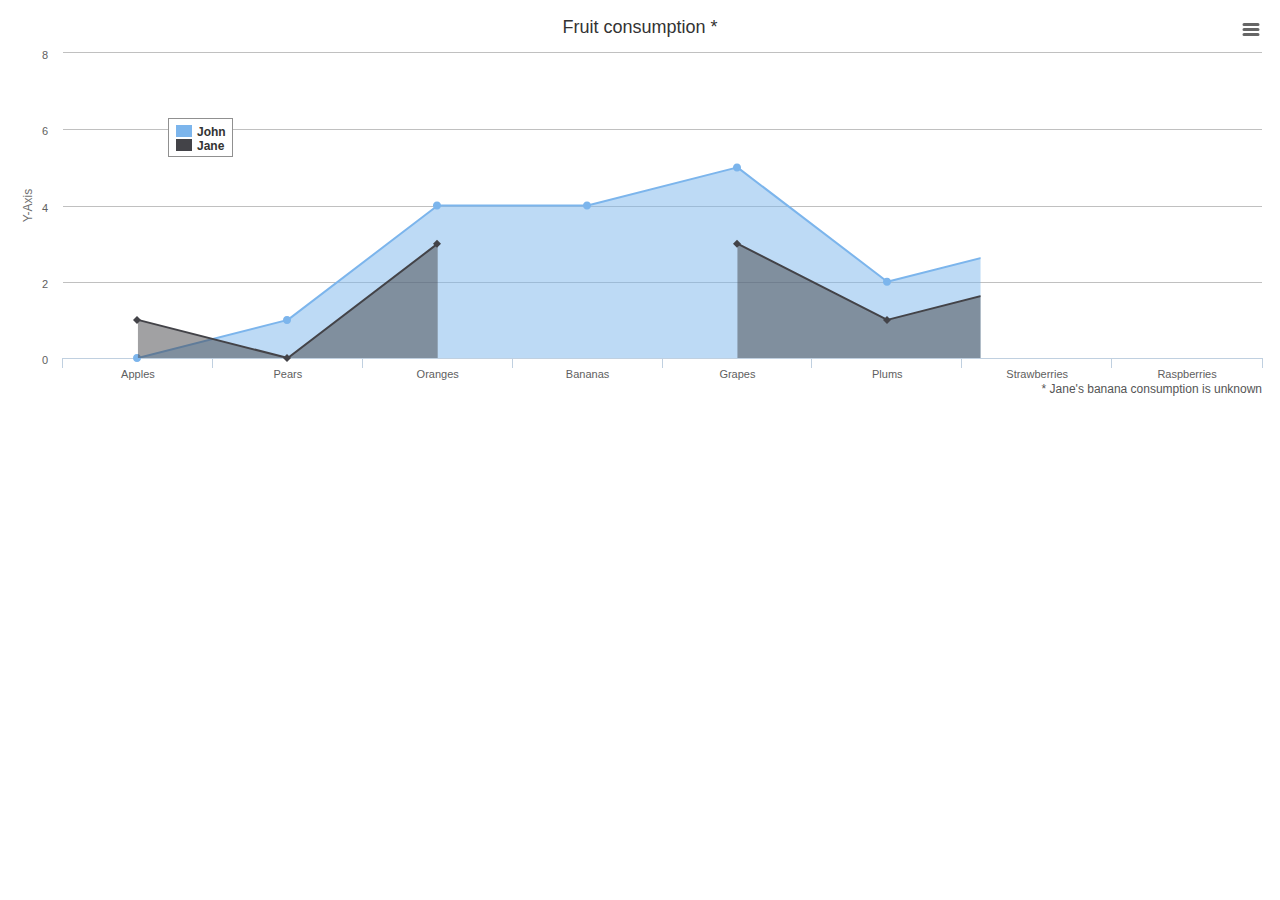
<file: jq/Highcharts-4.0.1/examples/area-missing/index.htm>
<!DOCTYPE HTML>
<html>
	<head>
		<meta http-equiv="Content-Type" content="text/html; charset=utf-8">
		<title>Highcharts Example</title>

		<script type="text/javascript" src="http://ajax.googleapis.com/ajax/libs/jquery/1.8.2/jquery.min.js"></script>
		<script type="text/javascript">
$(function () {
        $('#container').highcharts({
            chart: {
                type: 'area',
                spacingBottom: 30
            },
            title: {
                text: 'Fruit consumption *'
            },
            subtitle: {
                text: '* Jane\'s banana consumption is unknown',
                floating: true,
                align: 'right',
                verticalAlign: 'bottom',
                y: 15
            },
            legend: {
                layout: 'vertical',
                align: 'left',
                verticalAlign: 'top',
                x: 150,
                y: 100,
                floating: true,
                borderWidth: 1,
                backgroundColor: (Highcharts.theme && Highcharts.theme.legendBackgroundColor) || '#FFFFFF'
            },
            xAxis: {
                categories: ['Apples', 'Pears', 'Oranges', 'Bananas', 'Grapes', 'Plums', 'Strawberries', 'Raspberries']
            },
            yAxis: {
                title: {
                    text: 'Y-Axis'
                },
                labels: {
                    formatter: function() {
                        return this.value;
                    }
                }
            },
            tooltip: {
                formatter: function() {
                    return '<b>'+ this.series.name +'</b><br/>'+
                    this.x +': '+ this.y;
                }
            },
            plotOptions: {
                area: {
                    fillOpacity: 0.5
                }
            },
            credits: {
                enabled: false
            },
            series: [{
                name: 'John',
                data: [0, 1, 4, 4, 5, 2, 3, 7]
            }, {
                name: 'Jane',
                data: [1, 0, 3, null, 3, 1, 2, 1]
            }]
        });
    });
    

		</script>
	</head>
	<body>
<script src="../../js/highcharts.js"></script>
<script src="../../js/modules/exporting.js"></script>

<div id="container" style="min-width: 310px; height: 400px; margin: 0 auto"></div>

	</body>
</html>
</file>
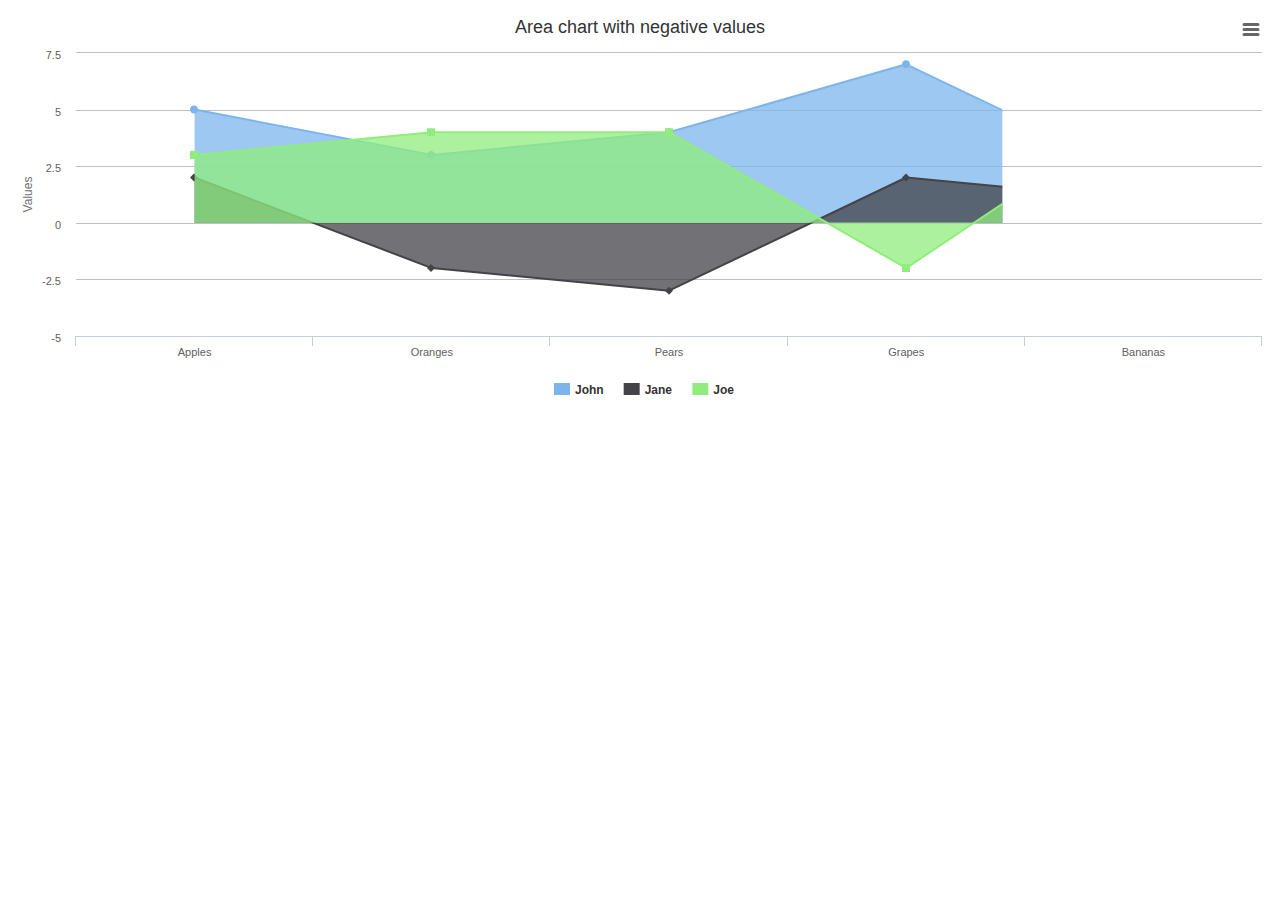
<file: jq/Highcharts-4.0.1/examples/area-negative/index.htm>
<!DOCTYPE HTML>
<html>
	<head>
		<meta http-equiv="Content-Type" content="text/html; charset=utf-8">
		<title>Highcharts Example</title>

		<script type="text/javascript" src="http://ajax.googleapis.com/ajax/libs/jquery/1.8.2/jquery.min.js"></script>
		<script type="text/javascript">
$(function () {
        $('#container').highcharts({
            chart: {
                type: 'area'
            },
            title: {
                text: 'Area chart with negative values'
            },
            xAxis: {
                categories: ['Apples', 'Oranges', 'Pears', 'Grapes', 'Bananas']
            },
            credits: {
                enabled: false
            },
            series: [{
                name: 'John',
                data: [5, 3, 4, 7, 2]
            }, {
                name: 'Jane',
                data: [2, -2, -3, 2, 1]
            }, {
                name: 'Joe',
                data: [3, 4, 4, -2, 5]
            }]
        });
    });
    

		</script>
	</head>
	<body>
<script src="../../js/highcharts.js"></script>
<script src="../../js/modules/exporting.js"></script>

<div id="container" style="min-width: 310px; height: 400px; margin: 0 auto"></div>

	</body>
</html>
</file>
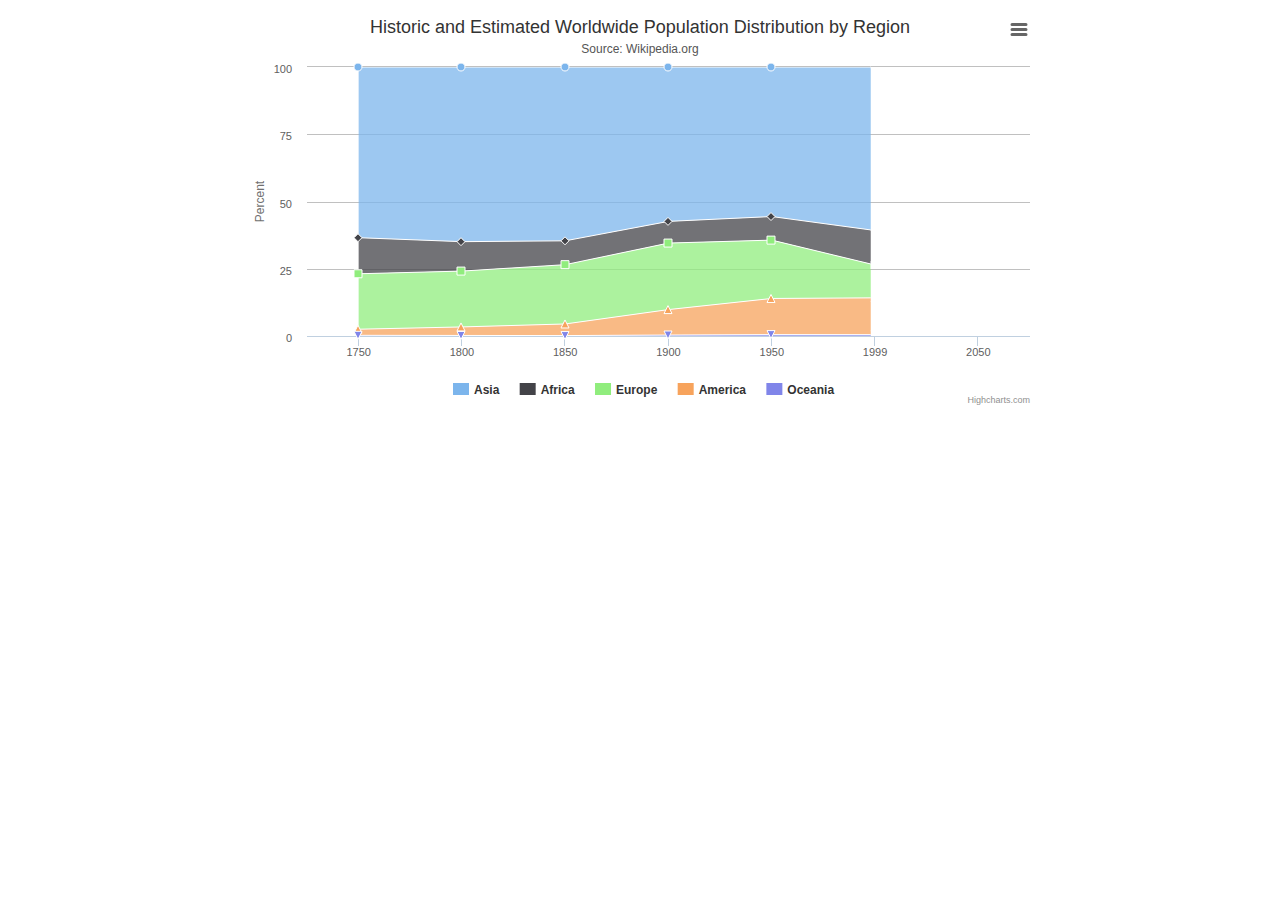
<file: jq/Highcharts-4.0.1/examples/area-stacked-percent/index.htm>
<!DOCTYPE HTML>
<html>
	<head>
		<meta http-equiv="Content-Type" content="text/html; charset=utf-8">
		<title>Highcharts Example</title>

		<script type="text/javascript" src="http://ajax.googleapis.com/ajax/libs/jquery/1.8.2/jquery.min.js"></script>
		<script type="text/javascript">
$(function () {
        $('#container').highcharts({
            chart: {
                type: 'area'
            },
            title: {
                text: 'Historic and Estimated Worldwide Population Distribution by Region'
            },
            subtitle: {
                text: 'Source: Wikipedia.org'
            },
            xAxis: {
                categories: ['1750', '1800', '1850', '1900', '1950', '1999', '2050'],
                tickmarkPlacement: 'on',
                title: {
                    enabled: false
                }
            },
            yAxis: {
                title: {
                    text: 'Percent'
                }
            },
            tooltip: {
                pointFormat: '<span style="color:{series.color}">{series.name}</span>: <b>{point.percentage:.1f}%</b> ({point.y:,.0f} millions)<br/>',
                shared: true
            },
            plotOptions: {
                area: {
                    stacking: 'percent',
                    lineColor: '#ffffff',
                    lineWidth: 1,
                    marker: {
                        lineWidth: 1,
                        lineColor: '#ffffff'
                    }
                }
            },
            series: [{
                name: 'Asia',
                data: [502, 635, 809, 947, 1402, 3634, 5268]
            }, {
                name: 'Africa',
                data: [106, 107, 111, 133, 221, 767, 1766]
            }, {
                name: 'Europe',
                data: [163, 203, 276, 408, 547, 729, 628]
            }, {
                name: 'America',
                data: [18, 31, 54, 156, 339, 818, 1201]
            }, {
                name: 'Oceania',
                data: [2, 2, 2, 6, 13, 30, 46]
            }]
        });
    });
    

		</script>
	</head>
	<body>
<script src="../../js/highcharts.js"></script>
<script src="../../js/modules/exporting.js"></script>

<div id="container" style="min-width: 310px; height: 400px; max-width: 800px; margin: 0 auto"></div>

	</body>
</html>
</file>
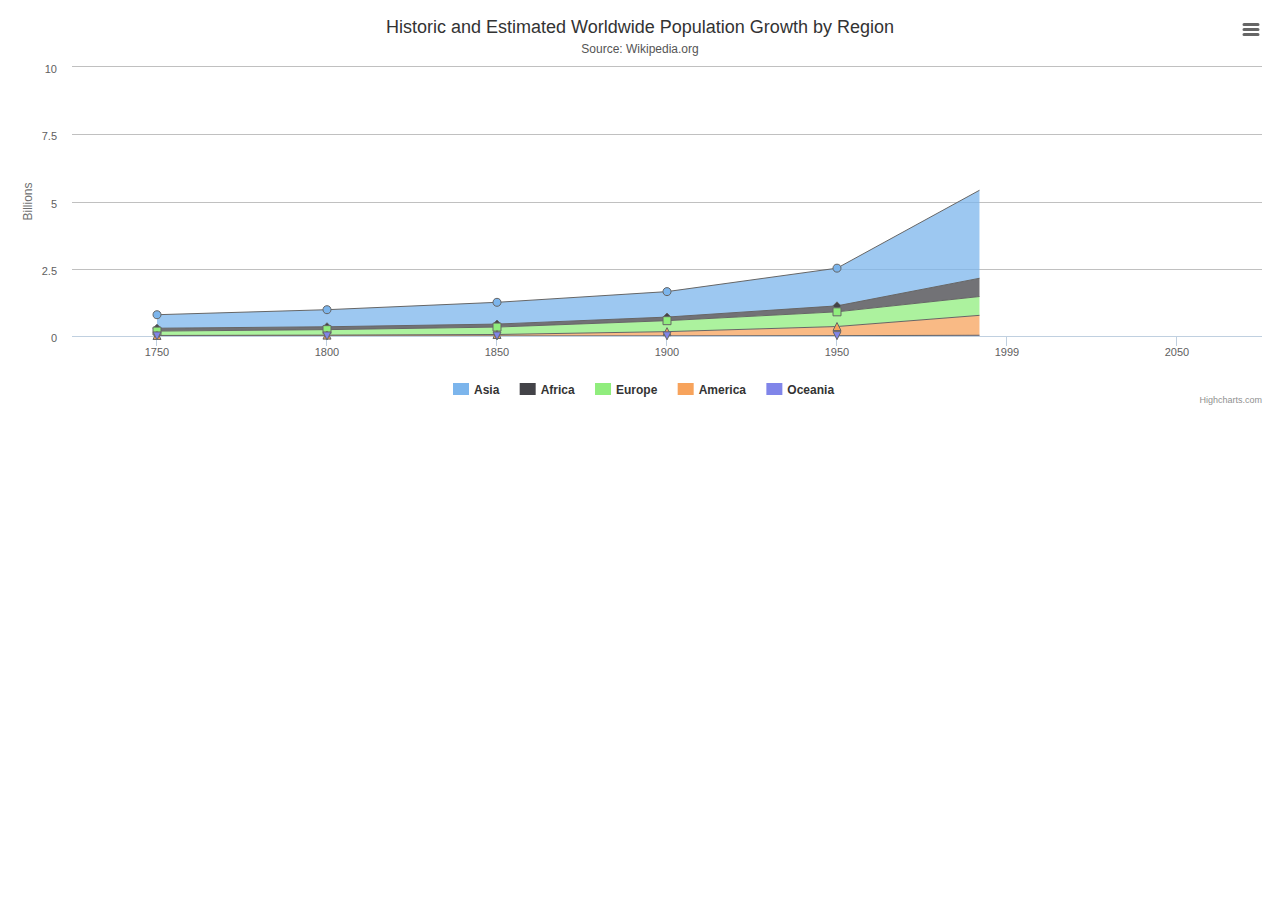
<file: jq/Highcharts-4.0.1/examples/area-stacked/index.htm>
<!DOCTYPE HTML>
<html>
	<head>
		<meta http-equiv="Content-Type" content="text/html; charset=utf-8">
		<title>Highcharts Example</title>

		<script type="text/javascript" src="http://ajax.googleapis.com/ajax/libs/jquery/1.8.2/jquery.min.js"></script>
		<script type="text/javascript">
$(function () {
        $('#container').highcharts({
            chart: {
                type: 'area'
            },
            title: {
                text: 'Historic and Estimated Worldwide Population Growth by Region'
            },
            subtitle: {
                text: 'Source: Wikipedia.org'
            },
            xAxis: {
                categories: ['1750', '1800', '1850', '1900', '1950', '1999', '2050'],
                tickmarkPlacement: 'on',
                title: {
                    enabled: false
                }
            },
            yAxis: {
                title: {
                    text: 'Billions'
                },
                labels: {
                    formatter: function() {
                        return this.value / 1000;
                    }
                }
            },
            tooltip: {
                shared: true,
                valueSuffix: ' millions'
            },
            plotOptions: {
                area: {
                    stacking: 'normal',
                    lineColor: '#666666',
                    lineWidth: 1,
                    marker: {
                        lineWidth: 1,
                        lineColor: '#666666'
                    }
                }
            },
            series: [{
                name: 'Asia',
                data: [502, 635, 809, 947, 1402, 3634, 5268]
            }, {
                name: 'Africa',
                data: [106, 107, 111, 133, 221, 767, 1766]
            }, {
                name: 'Europe',
                data: [163, 203, 276, 408, 547, 729, 628]
            }, {
                name: 'America',
                data: [18, 31, 54, 156, 339, 818, 1201]
            }, {
                name: 'Oceania',
                data: [2, 2, 2, 6, 13, 30, 46]
            }]
        });
    });
    

		</script>
	</head>
	<body>
<script src="../../js/highcharts.js"></script>
<script src="../../js/modules/exporting.js"></script>

<div id="container" style="min-width: 310px; height: 400px; margin: 0 auto"></div>

	</body>
</html>
</file>
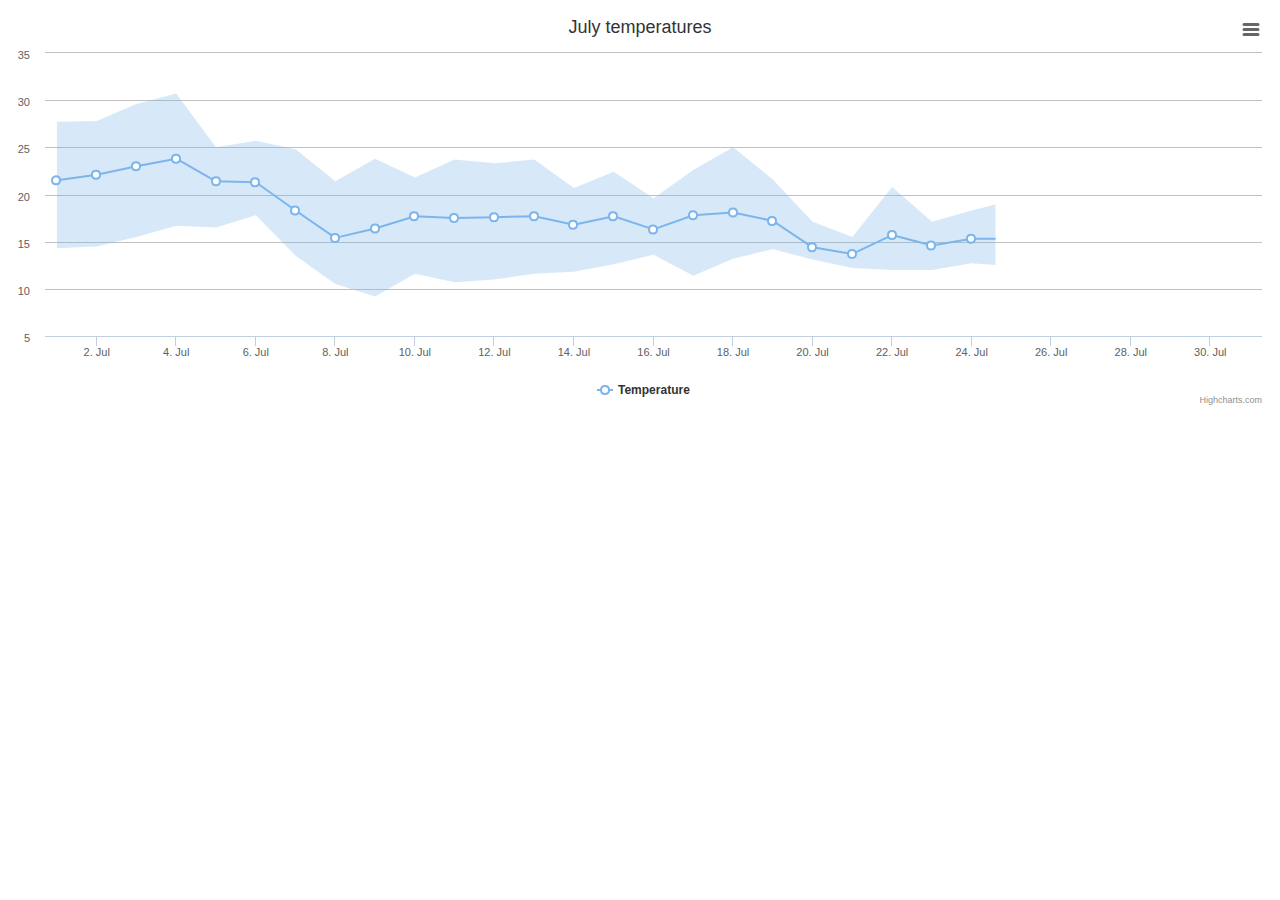
<file: jq/Highcharts-4.0.1/examples/arearange-line/index.htm>
<!DOCTYPE HTML>
<html>
	<head>
		<meta http-equiv="Content-Type" content="text/html; charset=utf-8">
		<title>Highcharts Example</title>

		<script type="text/javascript" src="http://ajax.googleapis.com/ajax/libs/jquery/1.8.2/jquery.min.js"></script>
		<script type="text/javascript">
$(function () {

	var ranges = [
			[1246406400000, 14.3, 27.7],
			[1246492800000, 14.5, 27.8],
			[1246579200000, 15.5, 29.6],
			[1246665600000, 16.7, 30.7],
			[1246752000000, 16.5, 25.0],
			[1246838400000, 17.8, 25.7],
			[1246924800000, 13.5, 24.8],
			[1247011200000, 10.5, 21.4],
			[1247097600000, 9.2, 23.8],
			[1247184000000, 11.6, 21.8],
			[1247270400000, 10.7, 23.7],
			[1247356800000, 11.0, 23.3],
			[1247443200000, 11.6, 23.7],
			[1247529600000, 11.8, 20.7],
			[1247616000000, 12.6, 22.4],
			[1247702400000, 13.6, 19.6],
			[1247788800000, 11.4, 22.6],
			[1247875200000, 13.2, 25.0],
			[1247961600000, 14.2, 21.6],
			[1248048000000, 13.1, 17.1],
			[1248134400000, 12.2, 15.5],
			[1248220800000, 12.0, 20.8],
			[1248307200000, 12.0, 17.1],
			[1248393600000, 12.7, 18.3],
			[1248480000000, 12.4, 19.4],
			[1248566400000, 12.6, 19.9],
			[1248652800000, 11.9, 20.2],
			[1248739200000, 11.0, 19.3],
			[1248825600000, 10.8, 17.8],
			[1248912000000, 11.8, 18.5],
			[1248998400000, 10.8, 16.1]
		],
		averages = [
			[1246406400000, 21.5],
			[1246492800000, 22.1],
			[1246579200000, 23],
			[1246665600000, 23.8],
			[1246752000000, 21.4],
			[1246838400000, 21.3],
			[1246924800000, 18.3],
			[1247011200000, 15.4],
			[1247097600000, 16.4],
			[1247184000000, 17.7],
			[1247270400000, 17.5],
			[1247356800000, 17.6],
			[1247443200000, 17.7],
			[1247529600000, 16.8],
			[1247616000000, 17.7],
			[1247702400000, 16.3],
			[1247788800000, 17.8],
			[1247875200000, 18.1],
			[1247961600000, 17.2],
			[1248048000000, 14.4],
			[1248134400000, 13.7],
			[1248220800000, 15.7],
			[1248307200000, 14.6],
			[1248393600000, 15.3],
			[1248480000000, 15.3],
			[1248566400000, 15.8],
			[1248652800000, 15.2],
			[1248739200000, 14.8],
			[1248825600000, 14.4],
			[1248912000000, 15],
			[1248998400000, 13.6]
		];

    
    	$('#container').highcharts({
    	
		    title: {
		        text: 'July temperatures'
		    },
		
		    xAxis: {
		        type: 'datetime'
		    },
		    
		    yAxis: {
		        title: {
		            text: null
		        }
		    },
		
		    tooltip: {
		        crosshairs: true,
		        shared: true,
		        valueSuffix: '°C'
		    },
		    
		    legend: {
		    },
		
		    series: [{
		    	name: 'Temperature',
		    	data: averages,
		    	zIndex: 1,
		    	marker: {
		    		fillColor: 'white',
		    		lineWidth: 2,
		    		lineColor: Highcharts.getOptions().colors[0]
		    	}
		    }, {
		        name: 'Range',
		        data: ranges,
		        type: 'arearange',
		        lineWidth: 0,
		    	linkedTo: ':previous',
		    	color: Highcharts.getOptions().colors[0],
		    	fillOpacity: 0.3,
		    	zIndex: 0
		    }]
		
		});
    
});
		</script>
	</head>
	<body>
<script src="../../js/highcharts.js"></script>
<script src="../../js/highcharts-more.js"></script>
<script src="../../js/modules/exporting.js"></script>

<div id="container" style="min-width: 310px; height: 400px; margin: 0 auto"></div>

	</body>
</html>
</file>
